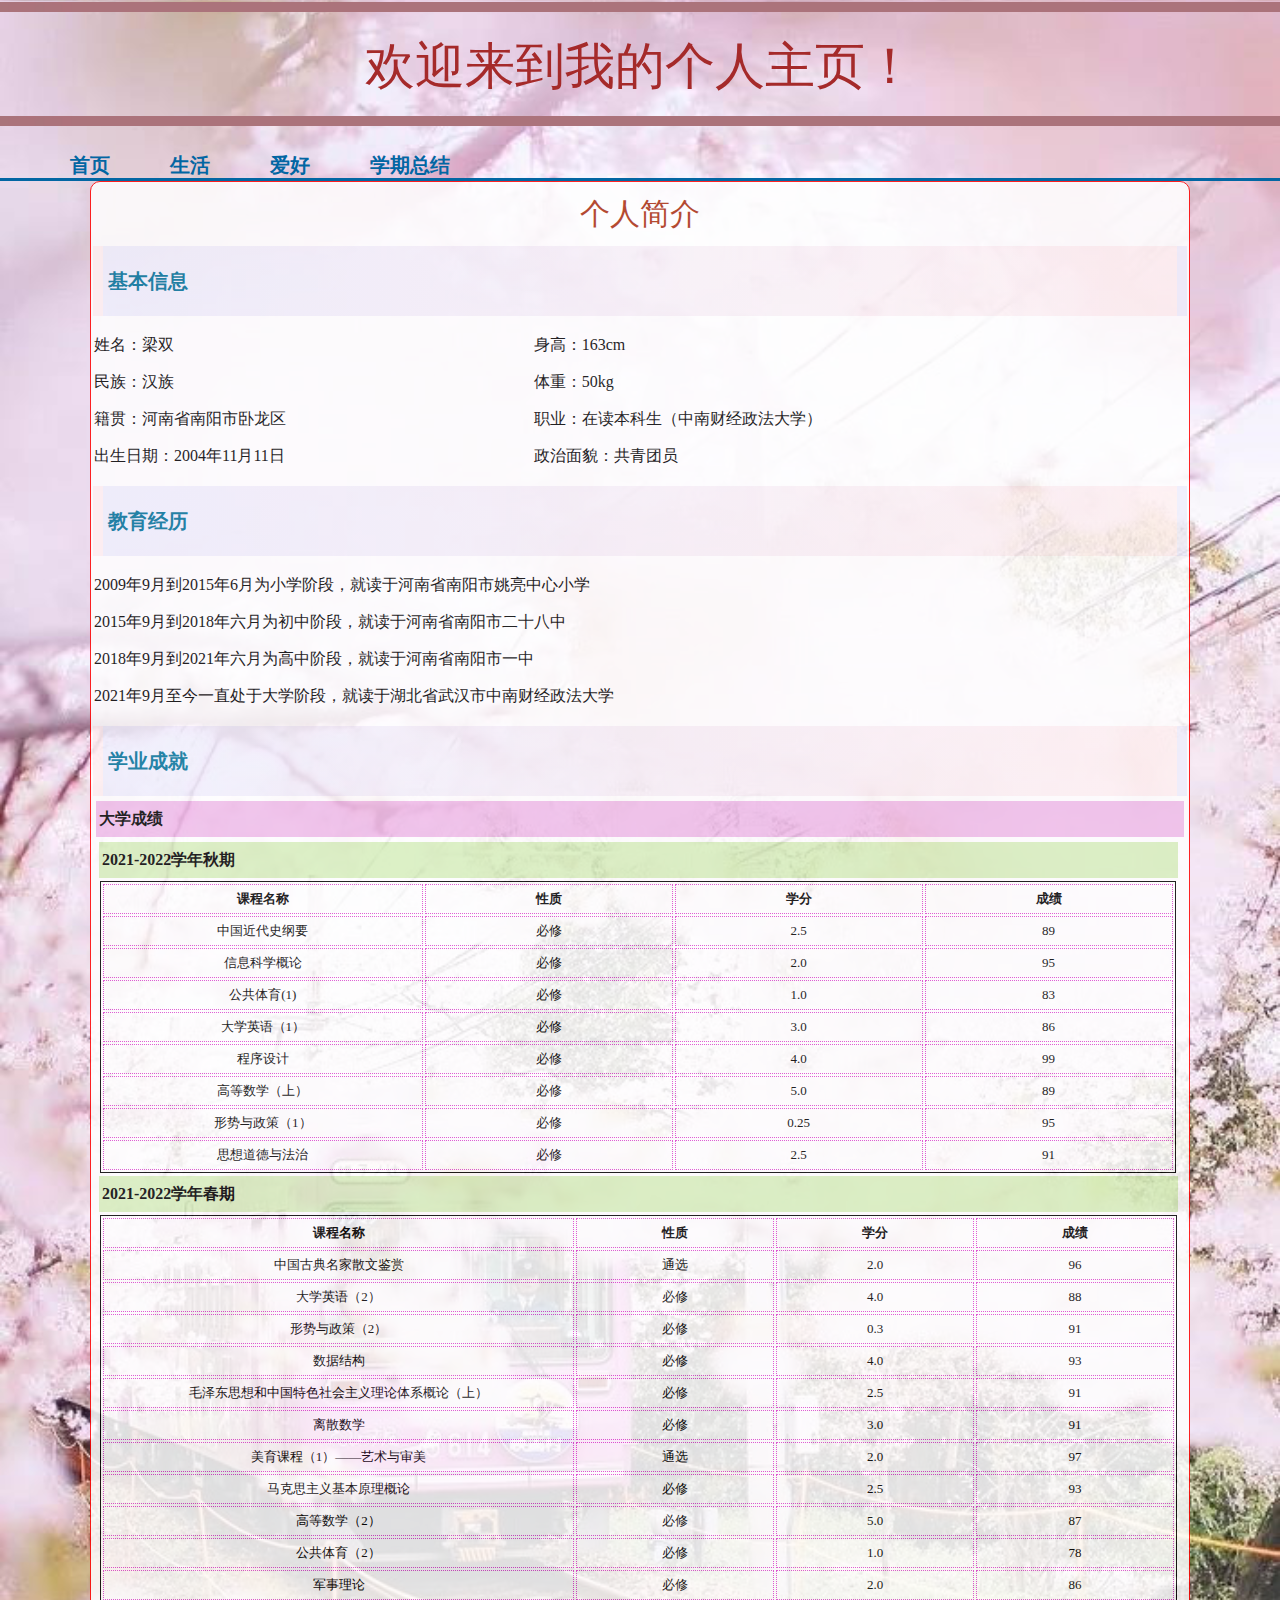
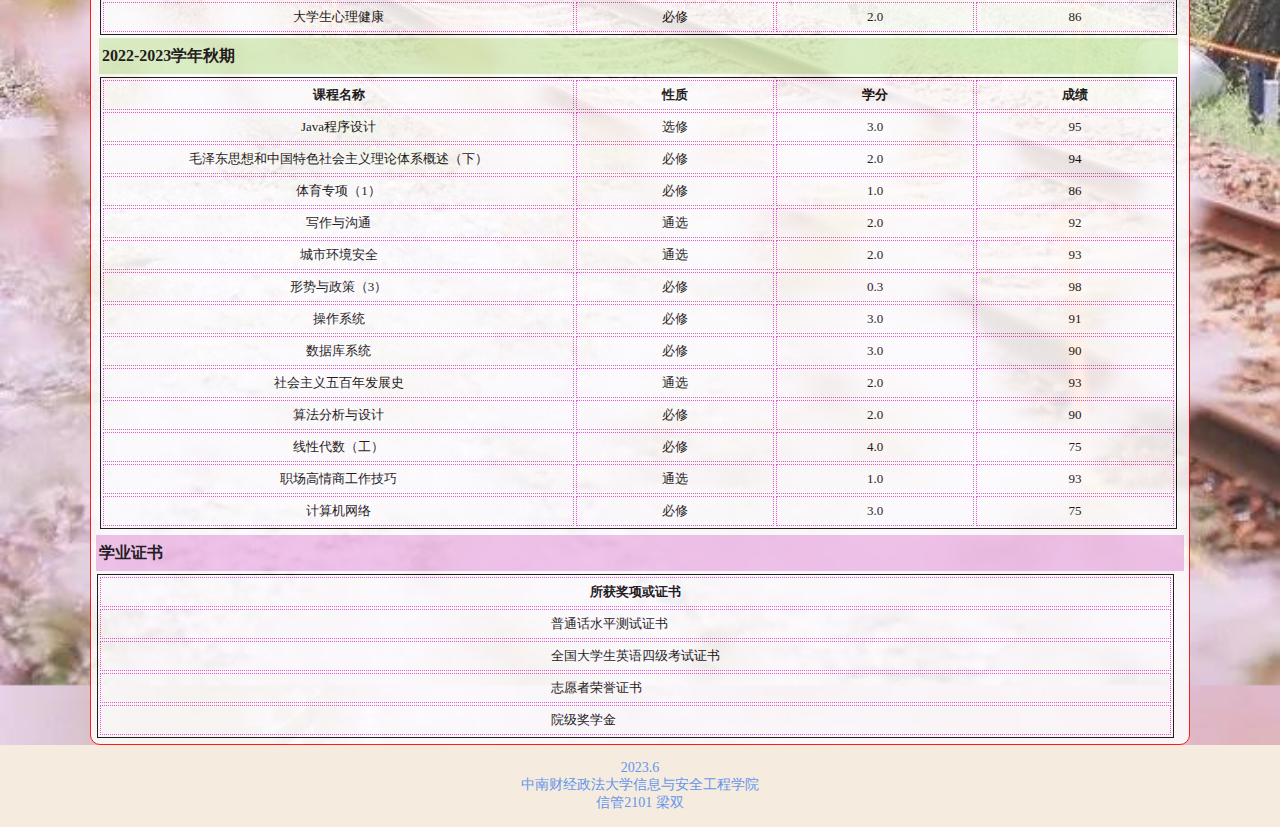
<file: index.html>
<!DOCTYPE html>
<html lang="en">
<head>
    <meta charset="UTF-8">
    <meta http-equiv="X-UA-Compatible" content="IE=edge">
    <meta name="viewport" content="width=device-width, initial-scale=1.0">
    <title>个人简介</title>
     <link rel="stylesheet" type="text/css" href="index.css">
</head>
<body>
    <!--页面顶部-->
    <header>
        <img id="header_top"
           src="index_images/header.jpg" alt="网页首部颜色">
        <p id="header_content">欢迎来到我的个人主页！</p>
        <img id="header_bottom"
           src="index_images/header.jpg" alt="网页首部颜色">
    </header> 

    <!--导航栏-->
    <nav>
        <ul>
            <li ><a href="index.html">首页</a></li>
            <li><a href="life.html">生活</a></li>
            <li><a href="hobby.html">爱好</a></li>
            <li><a href="activity.html">学期总结</a></li>
        </ul>
    </nav>

    <!--主内容区——个人简历表-->
    <!--该表由一个外层表，两个中间层表以及在第一个中间层表嵌套了三个内层表-->
    <!--最外层表中的基本列数为2，因此在外层的td中要加上 colspan=2，将两个单元格合并-->
    <table id="main_table">
        <tr class="top" height="60px">
            <td id="caption" colspan="2">个人简介</td>    <!--表中大标题-->
        </tr>
        <tr>
            <td class="title" colspan="2">基本信息</td>   <!--基本信息-->
        </tr>
        <tr class="main_body">
            <td >
                <p>姓名：梁双</p>
                <p>民族：汉族</p>
                <p>籍贯：河南省南阳市卧龙区</p>
                <p>出生日期：2004年11月11日</p>
            </td>
            <td>
                <p>身高：163cm</p>
                <p>体重：50kg</p>
                <p>职业：在读本科生（中南财经政法大学）</p>
                <p>政治面貌：共青团员</p>
            </td>
        </tr>
        <tr>
            <td class="title" colspan="2">教育经历</td>   <!--教育经历-->
        </tr>
        <tr class="main_body">                           
            <td colspan="2">
                <p>2009年9月到2015年6月为小学阶段，就读于河南省南阳市姚亮中心小学</p>
                <p>2015年9月到2018年六月为初中阶段，就读于河南省南阳市二十八中</p>  
                <p>2018年9月到2021年六月为高中阶段，就读于河南省南阳市一中</p>
                <p>2021年9月至今一直处于大学阶段，就读于湖北省武汉市中南财经政法大学</p>
            </td>
        </tr>
        <tr>
            <td class="title" colspan="2">学业成就</td>  <!--学业成就-->
        </tr>
        <tr class="academic_performance">
            <td colspan="2">
                <table class="performance">             <!--在td中嵌套中间层表，表中包含大学成绩和学业证书两个内容-->
                    <tr height="20px">
                        <td class="secondarytitle">大学成绩</td>
                    </tr>
                    <tr>
                        <td>
                            <table class="score_body">  <!--在td中嵌套最内层表，表中包含三个学期的各课成绩-->
                                <tr height="10px">
                                    <td class="semester_title" >2021-2022学年秋期</td>
                                </tr>
                                <tr>
                                    <td>
                                        <table class="collage_grades_1"><!--第一学期的课程成绩表-->
                                            <tr>
                                                <th>课程名称</th>
                                                <th>性质</th>
                                                <th>学分</th>
                                                <th>成绩</th>
                                            </tr>
                                            <tr>
                                                <td class="center">中国近代史纲要</td>
                                                <td class="center">必修</td>
                                                <td class="center">2.5</td>
                                                <td class="center">89</td>
                                            </tr>
                                            <tr>
                                                <td class="center">信息科学概论</td>
                                                <td class="center">必修</td>
                                                <td class="center">2.0</td>
                                                <td class="center">95</td>
                                          
                                            </tr>
                                            <tr>
                                                <td class="center">公共体育(1)</td>
                                                <td class="center">必修</td>
                                                <td class="center">1.0</td>
                                                <td class="center">83</td>
                                            </tr>
                                            <tr>
                                                <td class="center">大学英语（1）</td>
                                                <td class="center">必修</td>
                                                <td class="center">3.0</td>
                                                <td class="center">86</td>
                                            </tr>
                                            <tr>
                                                <td class="center">程序设计</td>
                                                <td class="center">必修</td>
                                                <td class="center">4.0</td>
                                                <td class="center">99</td>
                                            </tr>
                                            <tr>
                                                <td class="center">高等数学（上）</td>
                                                <td class="center">必修</td>
                                                <td class="center">5.0</td>
                                                <td class="center">89</td>
                                            </tr>
                                            <tr>
                                                <td class="center">形势与政策（1）</td>
                                                <td class="center">必修</td>
                                                <td class="center">0.25</td>
                                                <td class="center">95</td>
                                            </tr>
                                            <tr>
                                                <td class="center">思想道德与法治</td>
                                                <td class="center">必修</td>
                                                <td class="center">2.5</td>
                                                <td class="center">91</td>
                                            </tr>
                                        </table>
                                    </td>
                                </tr>
                             
                                <tr height="10px">
                                    <td class="semester_title" >2021-2022学年春期</td>
                                </tr>
                                <tr>
                                    <td >
                                        <table class="collage_grades_2"> <!--第二学期的课程成绩表-->
                                            <tr>
                                                <th>课程名称</th>
                                                <th>性质</th>
                                                <th>学分</th>
                                                <th>成绩</th>
                                            </tr>
                                            <tr>
                                                <td class="center">中国古典名家散文鉴赏</td>
                                                <td class="center">通选</td>
                                                <td class="center">2.0</td>
                                                <td class="center">96</td>
                                            </tr>
                                            <tr>
                                                <td class="center">大学英语（2）</td>
                                                <td class="center">必修</td>
                                                <td class="center">4.0</td>
                                                <td class="center">88</td>
                                            </tr>
                                            <tr>
                                                <td class="center">形势与政策（2）</td>
                                                <td class="center">必修</td>
                                                <td class="center">0.3</td>
                                                <td class="center">91</td>
                                            </tr>
                                            <tr>
                                                <td class="center">数据结构</td>
                                                <td class="center">必修</td>
                                                <td class="center">4.0</td>
                                                <td class="center">93</td>
                                            </tr>
                                            <tr>
                                                <td class="center">毛泽东思想和中国特色社会主义理论体系概论（上）</td>
                                                <td class="center">必修</td>
                                                <td class="center">2.5</td>
                                                <td class="center">91</td>
                                            </tr>
                                            <tr>
                                                <td class="center">离散数学</td>
                                                <td class="center">必修</td>
                                                <td class="center">3.0</td>
                                                <td class="center">91</td>
                                            </tr>
                                            <tr>
                                                <td class="center">美育课程（1）——艺术与审美</td>
                                                <td class="center">通选</td>
                                                <td class="center">2.0</td>
                                                <td class="center">97</td>
                                            </tr>
                                            <tr>
                                                <td class="center">马克思主义基本原理概论</td>
                                                <td class="center">必修</td>
                                                <td class="center">2.5</td>
                                                <td class="center">93</td>
                                            </tr>
                                            <tr>
                                                <td class="center">高等数学（2）</td>
                                                <td class="center">必修</td>
                                                <td class="center">5.0</td>
                                                <td class="center">87</td>
                                            </tr>
                                            <tr>
                                                <td class="center">公共体育（2）</td>
                                                <td class="center">必修</td>
                                                <td class="center">1.0</td>
                                                <td class="center">78</td>
                                            </tr>
                                            <tr>
                                                <td class="center">军事理论</td>
                                                <td class="center">必修</td>
                                                <td class="center">2.0</td>
                                                <td class="center">86</td>
                                            </tr>
                                            <tr>
                                                <td class="center">大学生心理健康</td>
                                                <td class="center">必修</td>
                                                <td class="center">2.0</td>
                                                <td class="center">86</td>
                                            </tr>
                                        </table>
                                    </td>   
                                </tr>
                                <tr height="10px">
                                    <td class="semester_title" >2022-2023学年秋期</td>
                                </tr>
                                <tr>
                                    <td>
                                        <table class="collage_grades_2"> <!--第三学期的课程成绩表-->
                                            <tr> <!--表头-->
                                                <th>课程名称</th>
                                                <th>性质</th>
                                                <th>学分</th>
                                                <th>成绩</th>
                                            </tr>
                                            <tr>
                                                <td class="center">Java程序设计</td>
                                                <td class="center">选修</td>
                                                <td class="center">3.0</td>
                                                <td class="center">95</td>
                                            </tr>
                                            <tr>
                                                <td class="center">毛泽东思想和中国特色社会主义理论体系概述（下）</td>
                                                <td class="center">必修</td>
                                                <td class="center">2.0</td>
                                                <td class="center">94</td>
                                            </tr>
                                            <tr>
                                                <td class="center">体育专项（1）</td>
                                                <td class="center">必修</td>
                                                <td class="center">1.0</td>
                                                <td class="center">86</td>
                                            </tr>
                                            <tr>
                                                <td class="center">写作与沟通</td>
                                                <td class="center">通选</td>
                                                <td class="center">2.0</td>
                                                <td class="center">92</td>
                                            </tr>
                                            <tr>
                                                <td class="center">城市环境安全</td>
                                                <td class="center">通选</td>
                                                <td class="center">2.0</td>
                                                <td class="center">93</td>
                                            </tr>
                                            <tr>
                                                <td class="center">形势与政策（3）</td>
                                                <td class="center">必修</td>
                                                <td class="center">0.3</td>
                                                <td class="center">98</td>
                                            </tr>
                                            <tr>
                                                <td class="center">操作系统</td>
                                                <td class="center">必修</td>
                                                <td class="center">3.0</td>
                                                <td class="center">91</td>
                                            </tr>
                                            <tr>
                                                <td class="center">数据库系统</td>
                                                <td class="center">必修</td>
                                                <td class="center">3.0</td>
                                                <td class="center">90</td>
                                            </tr>
                                            <tr>
                                                <td class="center">社会主义五百年发展史</td>
                                                <td class="center">通选</td>
                                                <td class="center">2.0</td>
                                                <td class="center">93</td>
                                            </tr>
                                            <tr>
                                                <td class="center">算法分析与设计</td>
                                                <td class="center">必修</td>
                                                <td class="center">2.0</td>
                                                <td class="center">90</td>
                                            </tr>
                                            <tr>
                                                <td class="center">线性代数（工）</td>
                                                <td class="center">必修</td>
                                                <td class="center">4.0</td>
                                                <td class="center">75</td>
                                            </tr>
                                            <tr>
                                                <td class="center">职场高情商工作技巧</td>
                                                <td class="center">通选</td>
                                                <td class="center">1.0</td>
                                                <td class="center">93</td>
                                            </tr>
                                            <tr>
                                                <td class="center">计算机网络</td>
                                                <td class="center">必修</td>
                                                <td class="center">3.0</td>
                                                <td class="center">75</td>
                                            </tr>
                                        </table>
                                    </td>
                                </tr>                        
                            </table>
                        </td>
                    </tr>
                    <tr height="20px">
                        <td class="secondarytitle">学业证书</td>
                    </tr>
                    <tr>
                        <td>
                            <table class="certificate">   <!--学业证书表-->
                                <tr>
                                    <th>所获奖项或证书</th>
                                </tr>
                                <tr>
                                    <td>普通话水平测试证书</td>
                                </tr>
                                <tr>
                                    <td>全国大学生英语四级考试证书</td>
                                </tr>
                                <tr>
                                    <td>志愿者荣誉证书</td>
                                </tr>
                                <tr>
                                    <td>院级奖学金</td>
                                </tr>
                            </table>
                        </td>
                    </tr>
                </table> 
            </td>
        </tr>
        
    </table>

    <footer><!--页脚-->
        2023.6
        <br>
        中南财经政法大学信息与安全工程学院
        <br>
        信管2101 梁双  
    </footer>


 


</body>
</html>
</file>
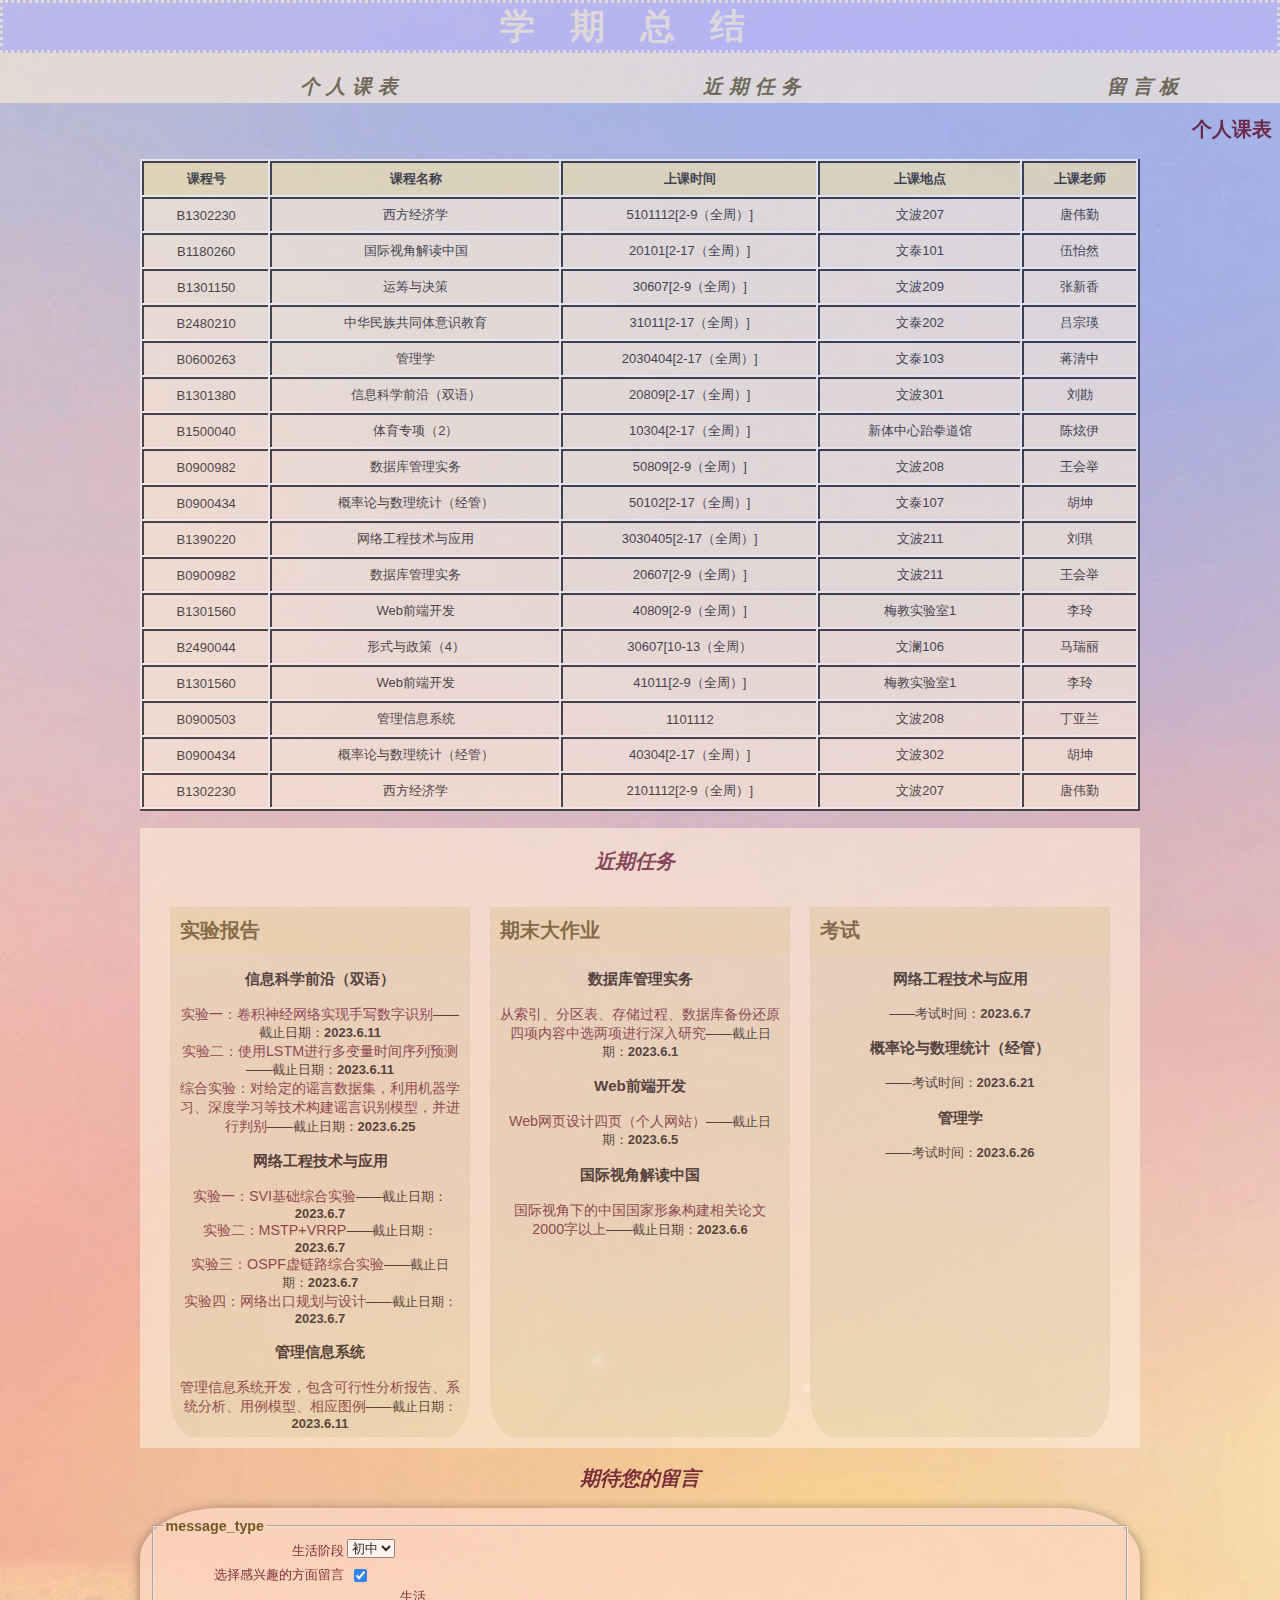
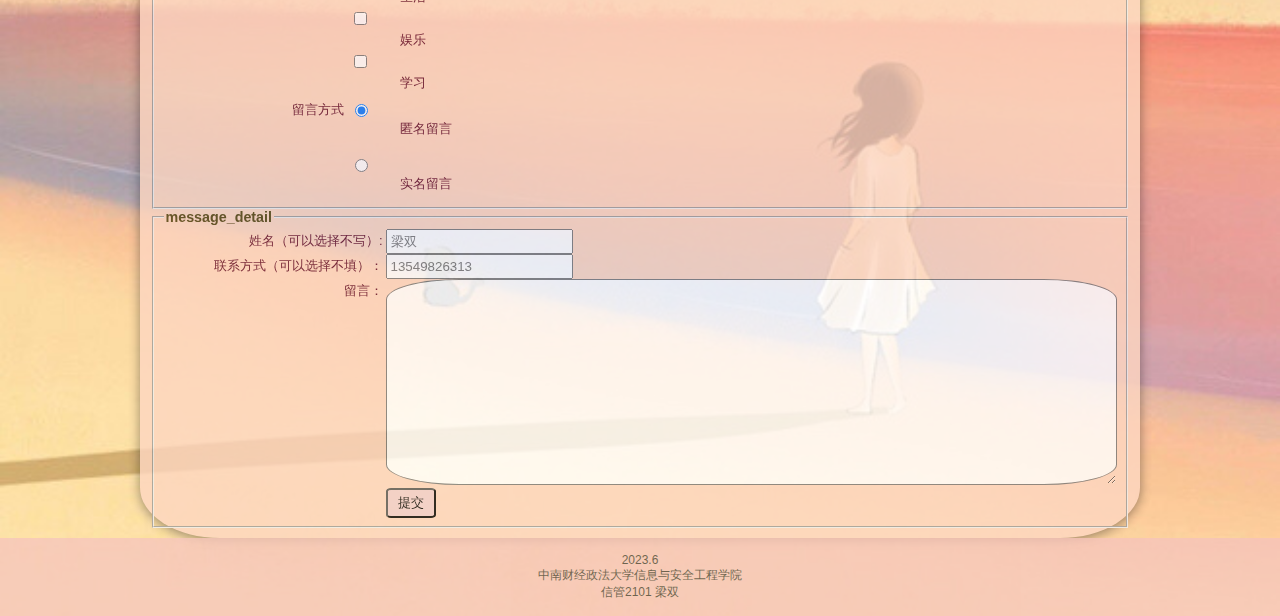
<file: activity.html>
<!DOCTYPE html>
<html lang="en">
<head>
    <meta charset="UTF-8">
    <meta http-equiv="X-UA-Compatible" content="IE=edge">
    <meta name="viewport" content="width=device-width, initial-scale=1.0">
    <title>学期总结</title>
    <link rel="stylesheet" type="text/css" href="activity.css">
</head>
<body>
    <header><!--页面顶部内容-->
        <h1>学期总结</h1><!--主标题-->
        <h2><!--课表、任务、留言板三块内容-->
            <p>个人课表</p>
            <p>近期任务</p>
            <p>留言板</p>
        </h2>
    </header>

    <!--个人课表区块-->
    <div id="i_c_schedules">
        <h2>个人课表</h2>
        <table>
            <tr><!--列标题-->
                <th>课程号</th>
                <th>课程名称</th>
                <th>上课时间</th>
                <th>上课地点</th>
                <th>上课老师</th>
            </tr>
            <tr><!--每一行具体内容-->
                <td>B1302230</td>
                <td>西方经济学</td>
                <td>5101112[2-9（全周）]</td>
                <td>文波207</td>
                <td>唐伟勤</td>
            </tr>
            <tr>
                <td>B1180260</td>
                <td>国际视角解读中国</td>
                <td>20101[2-17（全周）]</td>
                <td>文泰101</td>
                <td>伍怡然</td>
            </tr>
            <tr>
                <td>B1301150</td>
                <td>运筹与决策</td>
                <td>30607[2-9（全周）]</td>
                <td>文波209</td>
                <td>张新香</td>
            </tr>
            <tr>
                <td>B2480210</td>
                <td>中华民族共同体意识教育</td>
                <td>31011[2-17（全周）]</td>
                <td>文泰202</td>
                <td>吕宗瑛</td>
            </tr>
            <tr>
                <td>B0600263</td>
                <td>管理学</td>
                <td>2030404[2-17（全周）]</td>
                <td>文泰103</td>
                <td>蒋清中</td>
            </tr>
            <tr>
                <td>B1301380</td>
                <td>信息科学前沿（双语）</td>
                <td>20809[2-17（全周）]</td>
                <td>文波301</td>
                <td>刘勘</td>
            </tr>
            <tr>
                <td>B1500040</td>
                <td>体育专项（2）</td>
                <td>10304[2-17（全周）]</td>
                <td>新体中心跆拳道馆</td>
                <td>陈炫伊</td>
            </tr>
            <tr>
                <td>B0900982</td>
                <td>数据库管理实务</td>
                <td>50809[2-9（全周）]</td>
                <td>文波208</td>
                <td>王会举</td>
            </tr>
            <tr>
                <td>B0900434</td>
                <td>概率论与数理统计（经管）</td>
                <td>50102[2-17（全周）]</td>
                <td>文泰107</td>
                <td>胡坤</td>
            </tr>
            <tr>
                <td>B1390220</td>
                <td>网络工程技术与应用</td>
                <td>3030405[2-17（全周）]</td>
                <td>文波211</td>
                <td>刘琪</td>
            </tr>
            <tr>
                <td>B0900982</td>
                <td>数据库管理实务</td>
                <td>20607[2-9（全周）]</td>
                <td>文波211</td>
                <td>王会举</td>
            </tr>
            <tr>
                <td>B1301560</td>
                <td>Web前端开发</td>
                <td>40809[2-9（全周）]</td>
                <td>梅教实验室1</td>
                <td>李玲</td>
            </tr>
            <tr>
                <td>B2490044</td>
                <td>形式与政策（4）</td>
                <td>30607[10-13（全周）</td>
                <td>文澜106</td>
                <td>马瑞丽</td>
            </tr>
            <tr>
                <td>B1301560</td>
                <td>Web前端开发</td>
                <td>41011[2-9（全周）]</td>
                <td>梅教实验室1</td>
                <td>李玲</td>
            </tr>
            <tr>
                <td>B0900503</td>
                <td>管理信息系统</td>
                <td>1101112</td>
                <td>文波208</td>
                <td>丁亚兰</td>
            </tr>
            <tr>
                <td>B0900434</td>
                <td>概率论与数理统计（经管）</td>
                <td>40304[2-17（全周）]</td>
                <td>文波302</td>
                <td>胡坤</td>
            </tr>
            <tr>
                <td>B1302230</td>
                <td>西方经济学</td>
                <td>2101112[2-9（全周）]</td>
                <td>文波207</td>
                <td>唐伟勤</td>
            </tr>
        </table>
    </div>

    <!--近期任务区块-->
    <div id="recent_task">
        <h2>近期任务</h2>
        <!--横向分为三个区块-->

         <!--实验报告区块-->
        <div class="block_1">
            <article>
                <h1 height="25px" >
                    实验报告
                </h1>
                <blockquote><!--使用blockquote块标签-->
                    <h3>
                        信息科学前沿（双语）
                    </h3>
                    <P><!--使用span行内标签-->
                        <span class="content">实验一：卷积神经网络实现手写数字识别</span>——截止日期：<span class="date">2023.6.11</span>
                        <br>
                        <span class="content">实验二：使用LSTM进行多变量时间序列预测</span>——截止日期：<span class="date">2023.6.11</span>
                        <br>
                        <span class="content">综合实验：对给定的谣言数据集，利用机器学习、深度学习等技术构建谣言识别模型，并进行判别</span >——截止日期：<span class="date">2023.6.25</span>
                    </P>
                    <h3>
                        网络工程技术与应用
                    </h3>
                    <p><!--使用span行内标签-->
                        <span class="content">实验一：SVI基础综合实验</span>——截止日期：<span span class="date">2023.6.7</span>
                        <br>
                        <span class="content"> 实验二：MSTP+VRRP</span>——截止日期：<span span class="date">2023.6.7</span>
                        <br>
                        <span class="content">实验三：OSPF虚链路综合实验</span>——截止日期：<span span class="date">2023.6.7</span>
                        <br>
                        <span class="content">实验四：网络出口规划与设计</span>——截止日期：<span span class="date">2023.6.7</span>    
                    </p>
                    <h3>
                        管理信息系统
                    </h3>
                    <p><!--使用span行内标签-->
                        <span class="content">管理信息系统开发，包含可行性分析报告、系统分析、用例模型、相应图例</span>——截止日期：<span class="date">2023.6.11</span>
                    </p>
                </blockquote>    
            </article>
        </div>
        <!--期末作业区块内容-->
        <div class="block_2">
            <article>
                <h1>
                    期末大作业
                </h1>
                <blockquote><!--使用blockquote块标签-->
                    <h3>数据库管理实务</h3>
                    <P><!--使用span行内标签-->
                        <span class="content">从索引、分区表、存储过程、数据库备份还原四项内容中选两项进行深入研究</span>——截止日期：<span span class="date">2023.6.1</span>
                    </P>
                    <h3>Web前端开发</h3>
                    <p><!--使用span行内标签-->
                    <span class="content">Web网页设计四页（个人网站）</span>——截止日期：<span span class="date">2023.6.5</span>
                    </p>
                    <h3>国际视角解读中国</h3>
                    <p><!--使用span行内标签-->
                        <span class="content">国际视角下的中国国家形象构建相关论文2000字以上</span>——截止日期：<span class="date">2023.6.6</span>
                    </p>
                </blockquote>
                
            </article>

        </div>
        <!--考试区块内容-->
        <div class="block_3">
            <article>
                <h1>
                    考试
                </h1>
                <blockquote><!--使用blockquote块标签-->
                    <h3>网络工程技术与应用</h3>
                    <p><!--使用span行内标签-->
                         ——考试时间：<span span class="date">2023.6.7</span>
                    </p>
                    <h3>概率论与数理统计（经管）</h3>
                    <p><!--使用span行内标签-->
                        ——考试时间：<span span class="date">2023.6.21</span>
                    </p>
                    <h3>管理学</h3>
                    <p><!--使用span行内标签-->
                        ——考试时间：<span span class="date">2023.6.26</span>
                    </p>
                </blockquote>
            </article>
        </div>
    </div>

    <!--留言板区块内容-->
    <div id="message_board">
        <h2>期待您的留言</h2>
        <form action="message.html" method="get">
            <fieldset>
                <legend>message_type</legend>
                <div class="tableRow">
                    <label for="stage">
                        生活阶段
                    </label>
                    <select id="stage" name="stage">
                      <option value="junior">初中</option>
                      <option value="senior">高中</option>
                      <option value="collage">大学</option>
                      <option value="work">工作</option>
                    </select>
                </div>
                <div class="tableRow">
                    <label>选择感兴趣的方面留言</label>
                    <p>
                        <input type="checkbox" id="life_aspect" name="aspect" value="life" checked> 
                            <label for="life_aspect">生活</label>
                        <input type="checkbox" id="entertain_aspect" name="aspect" value="entertainment" >
                            <label for="entertain_aspect">娱乐</label>
                        <input type="checkbox" id="stduy_aspect" name="aspect" value="study" >
                            <label for="stduy_aspect">学习</label>
                    </p>
                </div>
                <div class="tableRow">
                    <label>留言方式</label>
                    <p>
                            <input type="radio" id="anonymity" name="mode" value="匿名留言" checked> 
                            <label for="anonymity">匿名留言</label><br>
                            <input type="radio" id="rel_name" name="mode" value="实名留言" > 
                            <label for="rel_name">实名留言</label>
                    </p>
                </div>
            </fieldset>
            <fieldset>
                <legend>message_detail</legend>
                <div class="tableRow">
                    <label for="name">姓名（可以选择不写）:</label>
                    <input type="text" id="name" name="name" value="" placeholder="梁双" > 
                </div>
                <div class="tableRow">
                    <label for="phone">联系方式（可以选择不填）：</label>
                    <input type="tel" id="phone" name="phone" value="" placeholder="13549826313" >
                </div>
                <div class="tableRow">
                    <label for="message">留言：</label>
                    <textarea id="message" name="message"></textarea>
                </div>
                <div class="tableRow">
                    <label></label>
                    <input id="submit"type="submit" value="提交">
                </div>
            </fieldset>
        </form>
    </div>

    <!--页脚区块内容-->
   <footer>
    2023.6
        <br>
        中南财经政法大学信息与安全工程学院
        <br>
        信管2101 梁双 
   </footer>
    
</body>
</html>
</file>
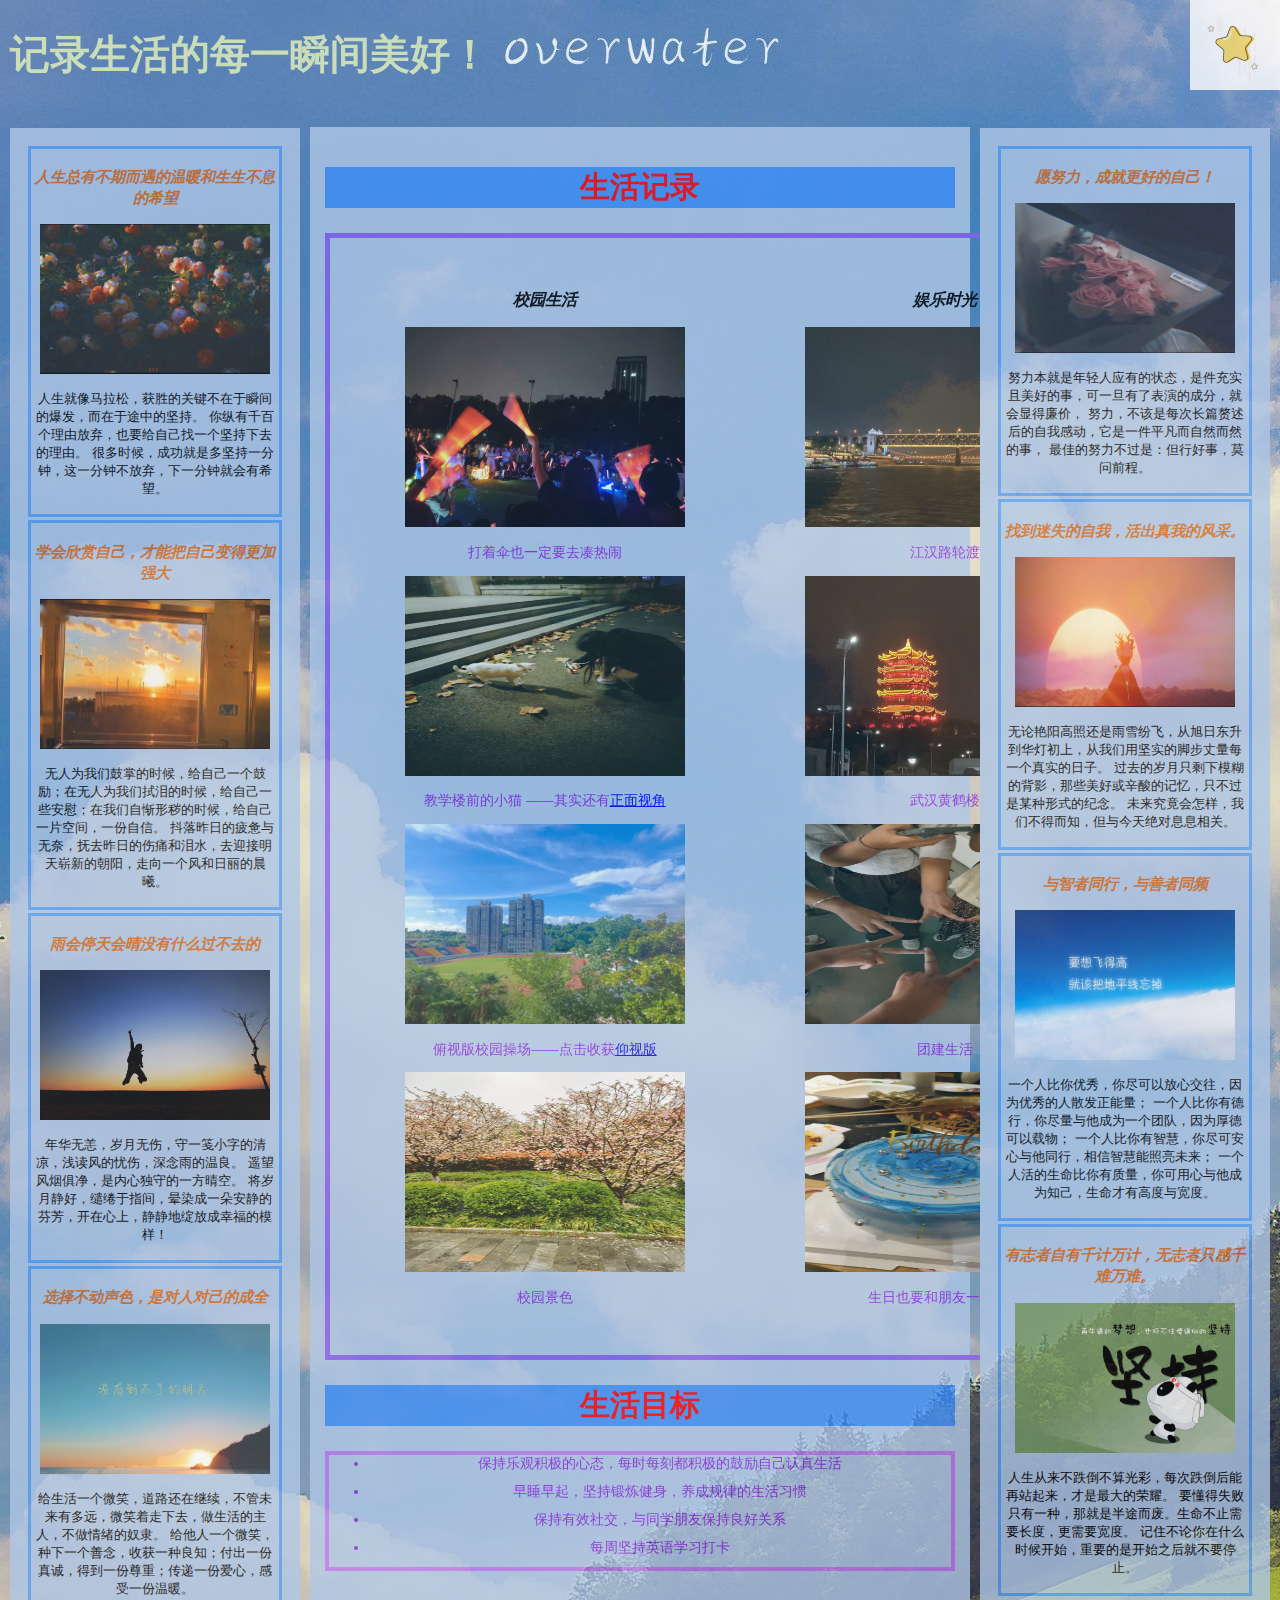
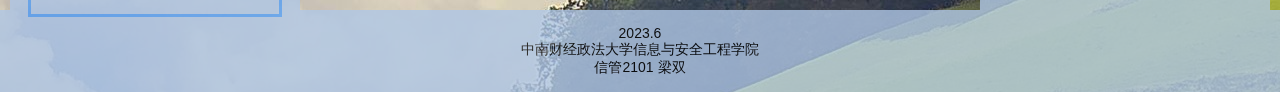
<file: life.html>
<!DOCTYPE html>
<html lang="en">
<head>
    <meta charset="UTF-8">
    <meta http-equiv="X-UA-Compatible" content="IE=edge">
    <meta name="viewport" content="width=device-width, initial-scale=1.0">
    <title>生活</title>
    <link rel="stylesheet" type="text/css" href="life.css">
</head>

<body>
    <header><!--header页眉部分内容-->
     <h1>记录生活的每一瞬间美好！</h1>
     <img src="life-images/星星.jpg" alt="star" >
    </header>


    <!--内容区左侧部分-->
    <div id="leftaside">
      <!--包含四部分图片加文案-->
      <!--文案一-->
      <div class="content">
        <h3>
          人生总有不期而遇的温暖和生生不息的希望
        </h3>
        <p>
          <img src="life-images/1.jpg" alt="photo" >
        </p>
        <p>
          人生就像马拉松，获胜的关键不在于瞬间的爆发，而在于途中的坚持。
          你纵有千百个理由放弃，也要给自己找一个坚持下去的理由。
          很多时候，成功就是多坚持一分钟，这一分钟不放弃，下一分钟就会有希望。
        </p>
      </div>
      <div class="content">
        <!--文案二-->
        <h3>
          学会欣赏自己，才能把自己变得更加强大
        </h3>
         <p>
          <img src="life-images/2.jpg" alt="photo">
         </p>
         <p>
          无人为我们鼓掌的时候，给自己一个鼓励；在无人为我们拭泪的时候，给自己一些安慰；在我们自惭形秽的时候，给自己一片空间，一份自信。
          抖落昨日的疲惫与无奈，抚去昨日的伤痛和泪水，去迎接明天崭新的朝阳，走向一个风和日丽的晨曦。
         </p>
      </div>
      <div class="content">
        <!--文案三-->
        <h3>
          雨会停天会晴没有什么过不去的
         </h3>
         <p>
          <img src="life-images/5.png" alt="photo">
         </p>
         <p>
          年华无恙，岁月无伤，守一笺小字的清凉，浅读风的忧伤，深念雨的温良。
          遥望风烟俱净，是内心独守的一方晴空。
          将岁月静好，缱绻于指间，晕染成一朵安静的芬芳，开在心上，静静地绽放成幸福的模样！
         </p>
      </div>
      <div class="content">
        <!--文案四-->
        <h3>
          选择不动声色，是对人对己的成全
         </h3>
         <p>
          <img src="life-images/6.jpg" alt="photo">
         </p>
         <p>
          给生活一个微笑，道路还在继续，不管未来有多远，微笑着走下去，做生活的主人，不做情绪的奴隶。
          给他人一个微笑，种下一个善念，收获一种良知；付出一份真诚，得到一份尊重；传递一份爱心，感受一份温暖。
         </p>
      </div> 
    </div>

    <!--内容区右侧部分-->
    <div id="rightaside">
      <!--包含四部分文案-->
      <!--文案一-->
      <div class="content">
        <h3>
          愿努力，成就更好的自己！
        </h3>
        <p>
          <img src="life-images/3.jpg" alt="photo">
        </p>
        <p>
          努力本就是年轻人应有的状态，是件充实且美好的事，可一旦有了表演的成分，就会显得廉价，
          努力，不该是每次长篇赘述后的自我感动，它是一件平凡而自然而然的事，
          最佳的努力不过是：但行好事，莫问前程。
        </p>
      </div>
      <!--文案二-->
      <div class="content">
        <h3>
          找到迷失的自我，活出真我的风采。
        </h3> 
        <p>
         <img src="life-images/4.jpg" alt="photo">
        </p>
        <p>
          无论艳阳高照还是雨雪纷飞，从旭日东升到华灯初上，从我们用坚实的脚步丈量每一个真实的日子。
          过去的岁月只剩下模糊的背影，那些美好或辛酸的记忆，只不过是某种形式的纪念。
          未来究竟会怎样，我们不得而知，但与今天绝对息息相关。
        </p>
      </div>
      <div class="content">
        <!--文案三-->
        <h3>
          与智者同行，与善者同频
        </h3>
        <p>
          <img src="life-images/7.jpg" alt="photo">
        </p>
        <p>
          一个人比你优秀，你尽可以放心交往，因为优秀的人散发正能量；
          一个人比你有德行，你尽量与他成为一个团队，因为厚德可以载物；
          一个人比你有智慧，你尽可安心与他同行，相信智慧能照亮未来；
          一个人活的生命比你有质量，你可用心与他成为知己，生命才有高度与宽度。
        </p>
      </div>
      <div class="content">
        <!--文案四-->
        <h3>
          有志者自有千计万计，无志者只感千难万难。
        </h3>
        <p>
         <img src="life-images/8.jpg" alt="photo">
        </p>
        <p>
          人生从来不跌倒不算光彩，每次跌倒后能再站起来，才是最大的荣耀。
          要懂得失败只有一种，那就是半途而废。生命不止需要长度，更需要宽度。
          记住不论你在什么时候开始，重要的是开始之后就不要停止。
        </p> 
      </div>
    </div>

    <!--主内容区-->
    <div id="main">
      <!--包含两部分，一部分是生活记录，另一部分是校园生活-->
      <h2>生活记录</h2>
      <!--生活记录中再分成两部分，通过表格布局来进行划分-->
      <div id="tableContainer">
        <div id="tableRow">
          <div id="campus_life">
            <!--表格部分左侧区域内容——校园生活-->
            <h3>校园生活</h3>
            <!--采用blockquote块元素-->
            <blockquote>
              <p>
                <img src="life-images/aaa.jpg" alt="campus life">
              </p>
              <p class="sub_content">打着伞也一定要去凑热闹</p>
              <p>
                <img src="life-images/bbb.jpg" alt="campus life">
              </p>
              <p class="sub_content">
                教学楼前的小猫 ——其实还有<a href="life-images/cat.jpg">正面视角</a>
              </p>
              <p>
                <img src="life-images/ccc.jpg" alt="campus life">
              </p>
              <p class="sub_content">
                俯视版校园操场——点击收获<a href="life-images/mm.jpg">仰视版</a>
              </p>
              <p>
                <img src="life-images/ddd.jpg" alt="campus life">
              </p>
              <p class="sub_content">
                校园景色
              </p>  
            </blockquote>
          </div>
          <div id="entertainment_time">
            <h3>娱乐时光</h3>
             <!--表格部分右侧区域内容——娱乐时光-->
             <!--采用blockquote块元素-->
            <blockquote>
              <p>
                <img src="life-images/a.jpg" alt="entertainment time">
              </p>
              <p class="sub_content">江汉路轮渡</p>
              <p>
                <img src="life-images/b.jpg" alt="entertainment time">
              </p>
              <p class="sub_content">武汉黄鹤楼</p>
              <p>
                <img src="life-images/c.jpg" alt="entertainment time">
              </p>
              <p class="sub_content">团建生活</p>
              <p>
                <img src="life-images/d.jpg" alt="entertainment time">
              </p>
              <p class="sub_content">生日也要和朋友一起过呀</p>
            </blockquote>
          </div>
        </div>
      </div>
      <h2>生活目标</h2>
      <!--生活目标内容部分-->
      <ul><!--无序列表-->
        <li>保持乐观积极的心态，每时每刻都积极的鼓励自己认真生活</li> 
        <li>早睡早起，坚持锻炼健身，养成规律的生活习惯</li> 
        <li>保持有效社交，与同学朋友保持良好关系</li>
        <li>每周坚持英语学习打卡</li>
      </ul>
    </div>

    <!--页脚区域-->
    <footer>
      2023.6
        <br>
        中南财经政法大学信息与安全工程学院
        <br>
        信管2101 梁双 
    </footer>
</body>
</html>
</file>
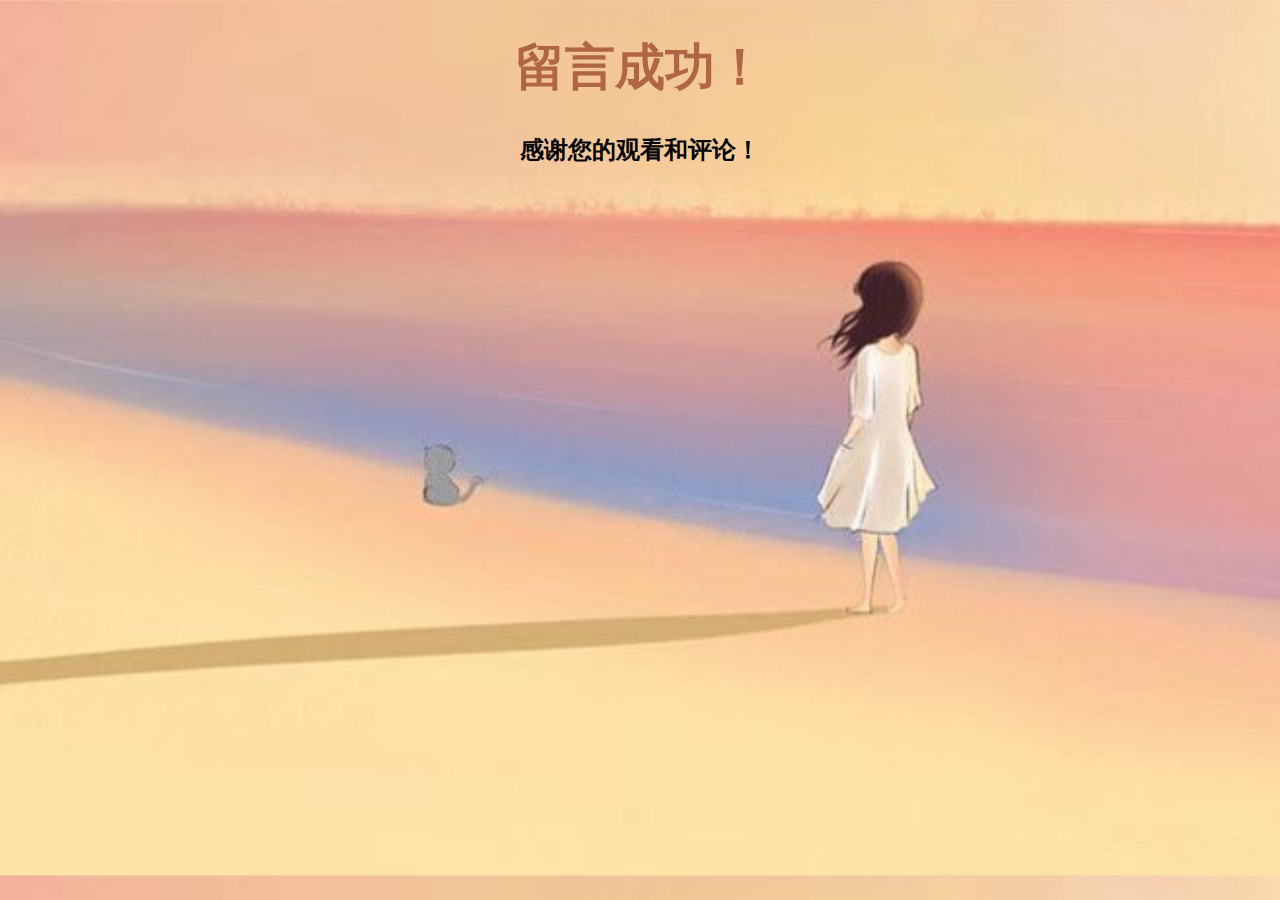
<file: message.html>
<!DOCTYPE html>
<html lang="en">
<head>
    <meta charset="UTF-8">
    <meta http-equiv="X-UA-Compatible" content="IE=edge">
    <meta name="viewport" content="width=device-width, initial-scale=1.0">
    <title>留言成功</title>
    <style>
        body{
            background-image: url(index_images/message.jpg);
            background-size: cover;
        }
        h1{
            text-align: center;
            font-size: 50px;
            color:rgb(176, 101, 69)
        }
        h2{
            text-align: center;
        }
    </style>
</head>
<body>
    <h1>
        留言成功！
    </h1>
    <h2>
        感谢您的观看和评论！
    </h2>
</body>
</html>
</file>
<file: index.css>
body{
    background-image:   url(index_images/a.jpg);  /*背景图片*/
    background-size:    100%;               /*背景图片完全填充*/
    font-family:        Georgia, "Times New Roman", Times, serif;  /*设置字体*/
    font-size:          small;               /*字体大小为small*/
    margin:             0px;               /*外边距为10px*/
}

/*用纯色img为页面顶部添加背景颜色*/
header img#header_top{
    width:100%;   /*宽度覆盖整个页面*/
    height:10px;  /*高度为20px*/
    object-fit: cover;
}
/*主标题*/
header p#header_content{
    line-height:0%;
    font-size: 50px;
    font-family:'Lucida Sans', 'Lucida Sans Regular', 'Lucida Grande', 'Lucida Sans Unicode', Geneva, Verdana, sans-serif;
    color: brown;
    text-align: center; 
}
/*同样的纯色img在主标题下添加背景颜色*/
header img#header_bottom{
    width:100%;
    height:10px;
    object-fit: cover;
    margin-bottom: 10px;
}

/*设置nav的宽高、居中显示、下边框样式*/
nav{
    width: 100%;
    height: 25px;
    margin: 0 auto;
    border-bottom: 3px solid #0266A3;
}
/*去掉ul的样式*/
nav ul{
    list-style:none;
}
/*line-height: 25px;与父元素.nav的height一样，使得li居中显示*/
nav ul li{
    padding:0 30px 0 30px;
    line-height: 25px;
    float: left;
    font-size: 20px;
    font-weight: bold;
}
nav ul li a{
    text-decoration: none;  /*去掉a标签的下划线*/
    color: #0266A3;       /*设置a标签中的字体颜色*/
}
/*当鼠标移动到li标签时，背景颜色变成蓝色*/
nav ul li:hover{
    background-color:#0266A3 ;
}
/*当鼠标移动到li标签时，a标签中的字体颜色变成白色*/
nav  li:hover  a{
    color: white;
}

table#main_table{
    /* 整个大的表格 */
    margin: auto;
    margin-top: 50 px;
    width: 1100px;
    background-color: white;
    border: 1px solid red;
    border-radius: 10px;
    opacity: 0.85; /*设置透明度，显示背景图片*/
}

tr.main_body{
    /* 主要内容的边框格式 */
    height: 160px;
    width: 100%;
    font-size:16px;
}

/*table内caption的相关配置*/
table#main_table tr.top td#caption{
    font-size:30px;
    text-align: center;
    color:rgb(169, 45, 14);
    font-family: 'Lucida Sans', 'Lucida Sans Regular', 'Lucida Grande', 'Lucida Sans Unicode', Geneva, Verdana, sans-serif;
}

table.performance{
    /* performance表格基本样式 */
    width: 100%;
    border: 0px solid;
}

/*表collage_grade_1表格基本样式*/
table.collage_grades_1{
    width:100;
    border:1px solid;
}

/*表格collage_grades_1中td和th的CSS*/
table.collage_grades_1 td,table.collage_grades_1 th{
    border: thin dotted rgb(220, 71, 207);
    padding-top:5px;
    padding-left:110px;
    padding-bottom: 5px;
    padding-right: 110px;;
}

/*设置collage_grade_2表格的基本样式*/
table.collage_grades_2{
    width:100;
    border:1px solid; 
}
/*为表格内元素增加边框*/
table.collage_grades_2 td,table.collage_grades_2 th{
    border: thin dotted rgb(220, 71, 207);
    padding-top:5px;
    padding-left:85px;
    padding-bottom: 5px;
    padding-right: 85px;
}

/*设置certificate表格的基本样式*/
table.certificate{
    width:100;
    border:1px solid;
}

/*为表格内元素增加边框*/
table.certificate td, table.certificate th{
    border: thin dotted rgb(220, 71, 207);
    padding-top:5px;
    padding-left:450px;
    padding-bottom: 5px;
    padding-right: 450px;;
}

td.title{
    /* 一级标题格式 */
    width: 100%;
    height: 40px;
    font-size: 20px;
    font-weight: bold;
    color: #007199;
    border: 10px solid transparent;
    padding: 5px;
    border:3px,0px,3px,0px;
    border-style: dashed;
    background: linear-gradient(to right,rgb(239, 239, 253),rgb(255, 241, 242));
}

td.secondarytitle{
    /*二级标题格式*/
    width:100%;
    height:30px;
    font-size:16px;
    font-weight: bold;
    padding:3px;
    border:2px,0px,2px,0px dashed;
    background-color:rgb(239, 189, 233);
}

td.semester_title{
    /*三级标题格式*/
    width:100%;
    height:30px;
    font-size:16px;
    font-weight: bold;
    padding:3px;
    border:2px,0px,2px,0px dashed;
    background-color:rgb(215, 239, 189);
}

/*行内元素居中*/
td.center{
    text-align: center;
}

/*设置页脚区域css*/
footer {
    background-color:rgb(245, 235, 222);
    color: cornflowerblue;
    text-align:center;
    padding:15px;
    margin:0px;
    font-size:14px;
  }
</file>
<file: activity.css>
/************************************总体body布局****************************/
body {     
    background-image: url(hobby_images/background.jpg);  /*设置背景图片*/
    background-size: 100%;                               /*背景图片覆盖整个网页页面*/
    opacity: 0.8;                                        /*不透明度为0.8*/
    font-family:Tahoma, Geneva, Verdana, sans-serif;     /*设置字体*/
    font-size:small;                                     /*字体大小为small*/
    margin:0px;
  }

/***********************************header布局*******************************/
  header{
    position: relative;                                /*采用相对定位*/
    top:0;                                             /*距离顶部距离为0*/
    width:auto;                                        /*宽度依照网页页面变换可变*/
    height:100px;                                      /*header高度为100px*/
    background-color: rgb(187, 182, 249);            /*设置背景颜色*/
    opacity: 80%;                                      /*不透明度为80%*/
  }
  /*header中的h1标签配置*/
  header h1{
    text-align: center;                                /*内容居中*/
    font-family: Impact, Haettenschweiler, 'Arial Narrow Bold', sans-serif;
    font-size:35px;                                    /*字体大小*/
    border: 3px dotted antiquewhite;                 /*设置border边框*/
    margin:0;                                          /*设置外边距为0*/
    color:antiquewhite;                              /*设置背景颜色*/
    letter-spacing: 1em;                               /*每个字之间的间距为1em*/
  }
  /*header中的h2标签配置*/
  header h2 {
    width:auto;                                        /*宽度可变*/
    height:50px;                                       /*高度为50px*/
    color:#504009;
    font-style: italic;                                /*斜体*/
    background-color: antiquewhite;
    margin:0;
  }
  /*header中的h2标签下的p标签配置*/
  header h2 p{
    float:left;
    margin-left: 300px;
    letter-spacing: 0.3em;
  }

  /*******************************个人课表*********************************************/
  div#i_c_schedules{
    text-align: center;                                    /*居中*/
  }

  div#i_c_schedules h2{
    color: #5c0722;                                      /*h2字体颜色*/
  }
  /*整体表格布局*/
  div#i_c_schedules table{                                 
    width: 1000px;                                         /*宽度*/
    background-color: white;                             /*背景颜色*/
    opacity: 0.8;                                          /*不透明度*/
    margin:auto;                                           /*外边距设为可变*/
    border-bottom:2px solid black;                       /*边框设置*/
    border-right:2px solid black ;
  }
  /*表头布局*/
  div#i_c_schedules table th {
    border-left:2px solid black;                         /*边框设置*/
    border-top:2px solid black;
    padding:7px;                                           /*内边距*/
    background-color: #f3e2a9;                           /*背景颜色*/
  }

  /*表格内容行设置*/
  div#i_c_schedules table td {
    border-left:2px solid black;                         /*边框设置*/
    border-top:2px solid black;
    padding:7px;                                           /*内边距*/
    background-color: antiquewhite;                       /*背景颜色*/
  }

  /******************************************近期任务**************************************/
  /*近期任务大框架布局*/
  div#recent_task{
    margin-top:10px;
    margin-bottom: 10px;
    width:1000px;
    height:620px;
    background-color: antiquewhite;
    margin-left:auto;
    margin-right: auto;
    opacity: 0.8;
  }

  /*h2标签设置*/
  div#recent_task h2{
    text-align: center;
    font-style: italic;
    font-size: 20px;
    color:#5c0722;
    padding: 20px 10px 10px 0px;
  }

  /**********划分三个区块，采用浮动流体布局**************/

  /*区块一布局*/
  div.block_1{
    width:300px;
    height:530px;
    float:left;/*利用float将内容区向左浮动*/
    margin:5px 10px 10px 30px;
    background-color: #e8debf;
    border-radius: 8%;
  }

  /*区块二布局*/
  div.block_2{
    width:300px;
    height: 530px;
    float: left;/*利用float将内容区向左浮动*/
    margin:5px 10px 10px 10px;
    background-color: #e8debf;
    border-radius: 8%;
  }
  /*区块三布局*/
  div.block_3{
    width:300px;
    height: 530px;
    float:left;/*利用float将内容区向左浮动*/
    margin:5px 10px 10px 10px;
    background-color: #e8debf;
    border-radius: 8%;
  }

  /*区块内article中的h1标签设计*/
  article h1{
    padding-left: 25px;
    background-color: #eddeb0;
    font-size: 20px;
    padding:10px;
    margin-top:0;
    margin-bottom: 5px;
    color:#504009
  }

  /*区块内article中的blockquote标签设计*/
  article blockquote{
    margin:auto;
    width:280px;
    height:520px;
    text-align: center;
  }

  /*blockquote中的p标签下的span行内标签内容css设计*/
  article .content{
    color:#5c0722;
    font-size:110%;
  }
  
  /*blockquote中的p标签下的span行内标签内容css设计*/
  article .date{
    font-weight: bold;
  }


  /**********************************************留言板*******************************/
  /*message_board中h2标签内容的css设计*/
  div#message_board h2{
    text-align: center;
    font-size: 20px;
    font-style: italic;
    color:#5c0722;
  }

  /*form表单的css设计*/
  /*表单内采用表格布局方式排版*/
  form {
    display: table;  /*作为块级表格来显示*/
    margin:auto;
    padding: 10px;
    border-radius: 8%;
    background-color: #fdd6c1;
    box-shadow: 0 2px 12px 0 rgba(0, 0, 0, 0.5);
  }
  
  div.tableRow {
    display: table-row;/*作为一个表格行显示*/
  }
  
  /*p、label、input标签布局设计*/
  div.tableRow p, div.tableRow label, div.tableRow input {
    display: table-cell;/*表格单元格*/
    vertical-align: top;
    padding:3px;
  }

  /*label标签内容css*/
  div.tableRow label{
    padding-left:50px;
    color:#5c0722;
  }

  /*label标签靠右排列*/
  div.tableRow label:first-child {
    text-align: right;
  }

  legend {
    font-weight: bold;
    color:#504009;
    font-size: 110%;
  }

  /*文本区大小*/
  form textarea {
    display: table-cell;
    width: 725px;
    height: 200px;
    border-radius: 10%;
  }

  /*提交键css设计*/
  input#submit{
    width:50px;
    height:30px;
    background-color: #f0cdcd;
    border-radius: 10%;
  }
  


  /**************************************footer页脚区布局*****************************/
  footer {
    background-color:#f5bfc0;
    opacity: 80%;
    color: rgb(29, 29, 29);
    text-align:center;
    padding:15px;
    margin:0px;
    font-size:12px;
  }
</file>
<file: life.css>
/******************************设置body内总体css***********************************/
body {     
    background-image: url(life-images/background.jpg);   /*背景图片*/
    background-size: 100%;                               /*背景图片覆盖整个页面*/
    opacity: 0.8;                                        /*设置不透明度*/
    font-family:Tahoma, Geneva, Verdana, sans-serif;     /*字体相关设计*/
    font-size:small;
    margin:0px;                                          /*外边框为0*/
  }



  /***********************************header页眉区布局***************************/
  header {
    margin:           10px;
    height:           90px;
  }


  header h1{
    font-family: 'Lucida Sans', 'Lucida Sans Regular', 'Lucida Grande', 'Lucida Sans Unicode', Geneva, Verdana, sans-serif;
    font-size:40px;
    color: #e6f3ba;
  }

  header img{
    width: 90px;
    height: 90px;
    position:absolute;
    top:0;
    right:0;
  }
  
  /**********************************主内容区相关布局main******************************/
  div#main {
    background:       #b0c7e6;
    font-size:        105%;
    padding:          15px;
    margin:           10px 310px 10px 310px;
  }

  div#main h2{
    background-color: #4190f8;
    text-align: center;
    font-family: Verdana, Helvetica, Arial, sans-serif;
    font-size: 30px;
    color:red
  }

  div#main h3{
    text-align: center;
    font-family:Verdana, Helvetica, Arial, sans-serif ;
    font-weight: bold;
    font-size:120%;
    font-style: oblique;
  }

  div#main .sub_content{
    text-align: center;
    color:blueviolet;
  }

/*将campus_life和entertainment_time两个区域内容利用表格布局设置为左右两列的布局格式*/

/*主内容区main下的左右两列表格布局*/
  div#main #campus_life{
    padding:          5px;
    width:50%;                /*宽度占50%*/
    display: table-cell;      /*表格单元格*/
    vertical-align: top;      /* 表格单元格元素的垂直对齐方，表示垂直对齐表格单元格的顶部*/
  }

  div#main #entertainment_time{
    padding:          5px;
    width: 50%;               /*宽度占50%*/
    display: table-cell;      /*表格单元格*/
    vertical-align: top;       /*表格单元格元素的垂直对齐方，表示垂直对齐表格单元格的顶部*/
  }

  div#main #tableContainer{
    display: table;   
    /*布局为table*/
    border-spacing:30px;  
    /*边框间距，单元格之间的距离*/
    margin:auto;/*边框可变*/
    border:5px solid rgb(136, 96, 238);
   
  }
  div#main #tableRow{
    display:table-row; 
     /*表格行*/
  } 


  div#main blockquote p img{
    width:280px;         /*设置主内容区的图片宽度为280px*/
    height:200px;        /*设置主内容区的图片高度为200px*/

  }

  div#main ul{
    border:4px solid rgb(189, 120, 239);
    text-align: center;
  }

  div#main ul li{
    margin-bottom: 10px;
    color:blueviolet;
  }

  /*******************************左侧内容区leftaside布局*******************************/
  /*采用绝对定位方式布局 left：0*/
  div#leftaside{
    background:       #b0c7e6 ;
    padding:          15px;
    margin:           0px 10px 10px 10px;
    position:absolute;     /*采用绝对定位布局*/
    top:128px;             /*距离网页顶部128px*/
    left:0;                /*与网页左侧间距为0*/
    width: 260px;           /*设置宽度为260px*/ 
    height: auto;           /*高度设置为可变动的*/
    display:table-cell;     /*元素作为表格单元格形式展现*/
    vertical-align: middle; /*垂直居中*/
    text-align: center;     /*水平居中*/
  }

  /*左侧图片img设置*/
  div#leftaside img{
    width: 230px;       /*设置左侧图片的宽度为230px*/
    height: 150px;      /*设置左侧图片的高度为150px*/

  }

  /*内容类的border、margin、padding设置*/
  .content{
    border:3px solid rgb(87, 161, 246);
    margin:3px;
    padding:3px;
  }

  /*h3标签内容字体设置*/
  div#leftaside h3{
    color:chocolate;
    font-style: italic;
  }


  /*******************************右侧内容区rightaside相关布局****************************/
  /*采用绝对定位布局 right：0*/
  div#rightaside{
    background:       #b0c7e6 ;
    padding:          15px;
    margin:           0px 10px 10px 10px;
    position:absolute;  /*采用绝对定位布局*/
    top:128px;          /*距离网页顶部128px*/
    right:0;            /*与网页右侧间距为0*/
    width: 260px;
    height: auto;
    display:table-cell;  /*元素作为单元格形式展现*/
    vertical-align: middle; /*垂直居中*/
    text-align: center;     /*水平居中*/
  }

  /*右侧图片img设置*/
  div#rightaside img{
    width:220px;       /*设置左侧图片的宽度为230px*/
    height: 150px;     /*设置左侧图片的高度为150px*/
  }

  /*右侧内容区h3标签内容css设计*/
  div#rightaside h3{
    color:chocolate;
    font-style: italic;
  }

  /**************************************页脚foote区内容布局r***********************/
  footer {
    background-color:#b0c7e6;
    color: black;
    text-align:center;
    padding:15px;
    margin:0px;
    font-size:14px;
  }
</file>
